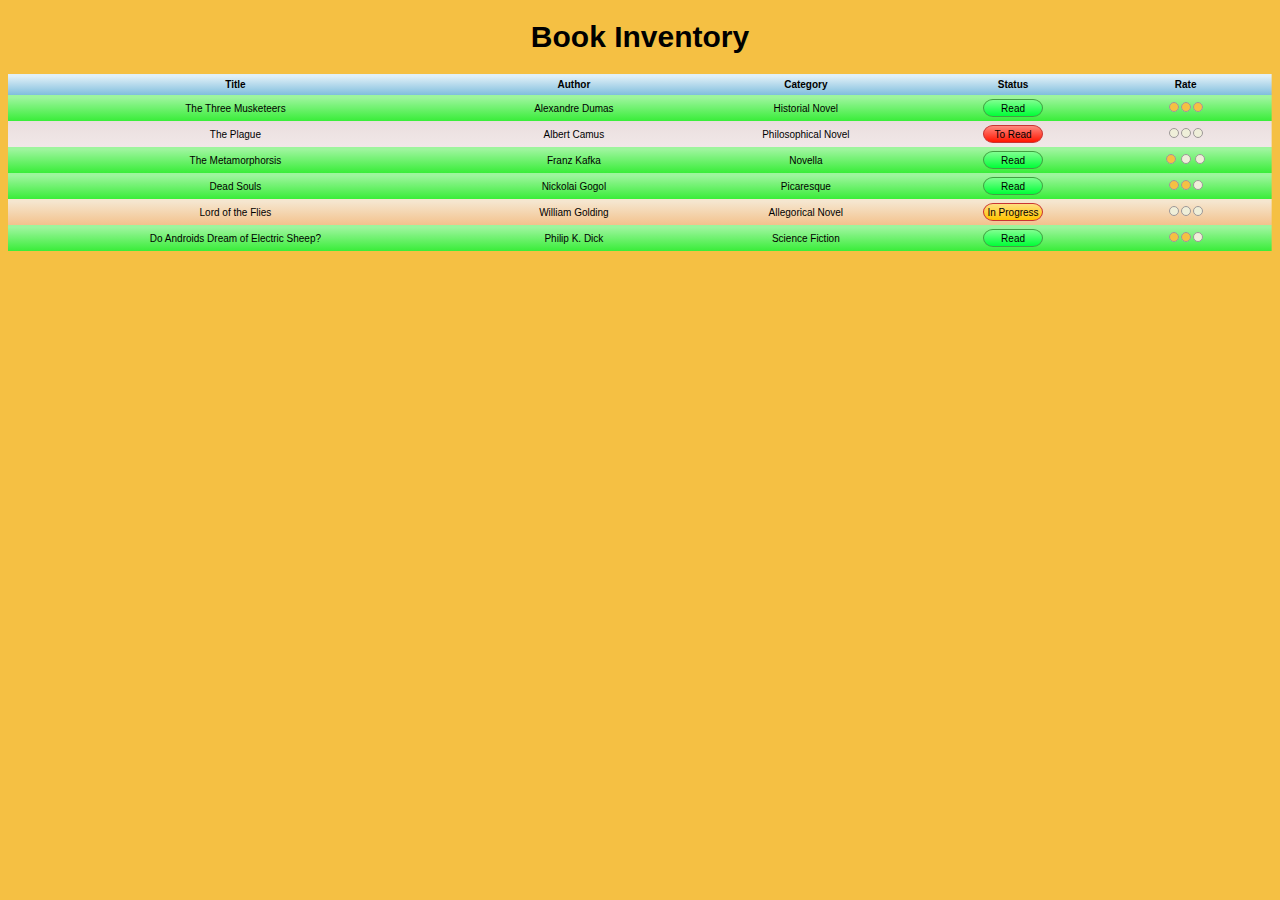
<file: book-inventory/index.html>
<!DOCTYPE html>
<html lang="en">

<head>
    <meta charset="UTF-8">
    <meta name="viewport" content="width=device-width, initial-scale=1.0">
    <link rel="stylesheet" href="book-inventory.css">
    <title>Book Inventory</title>
</head>

<body>

    <h1>Book Inventory</h1>
    <table>
        <thead>
            <tr>
                <th>Title</th>
                <th>Author</th>
                <th>Category</th>
                <th>Status</th>
                <th>Rate</th>
            </tr>
        </thead>
        <tbody>
            <tr class="read">
                <td>The Three Musketeers</td>
                <td>Alexandre Dumas</td>
                <td>Historial Novel</td>
                <td><span class="status">Read</span></td>
                <td><span class="rate three"><span></span><span></span><span></span></span></td>
            </tr>
            <tr class="to-read">
                <td>The Plague</td>
                <td>Albert Camus</td>
                <td>Philosophical Novel</td>
                <td><span class="status">To Read</span></td>
                <td><span class="rate"><span></span><span></span><span></span></span></td>
            </tr>
            <tr class="read">
                <td>The Metamorphorsis</td>
                <td>Franz Kafka</td>
                <td>Novella</td>
                <td><span class="status">Read</span></td>
                <td><span class="rate one">
                        <span></span>
                        <span></span>
                        <span></span>
                    </span>
                </td>
            </tr>
            <tr class="read">
                <td>Dead Souls</td>
                <td>Nickolai Gogol</td>
                <td>Picaresque</td>
                <td><span class="status">Read</span></td>
                <td><span class="rate two"><span></span><span></span><span></span></span></td>
            </tr>
            <tr class="in-progress">
                <td>Lord of the Flies</td>
                <td>William Golding</td>
                <td>Allegorical Novel</td>
                <td><span class="status">In Progress</span></td>
                <td><span class="rate"><span></span><span></span><span></span></span></td>
            </tr>
            <tr class="read">
                <td>Do Androids Dream of Electric Sheep?</td>
                <td>Philip K. Dick</td>
                <td>Science Fiction</td>
                <td><span class="status">Read</span></td>
                <td><span class="rate two"><span></span><span></span><span></span></span></td>
            </tr>
        </tbody>
    </table>
</body>

</html>
</file>
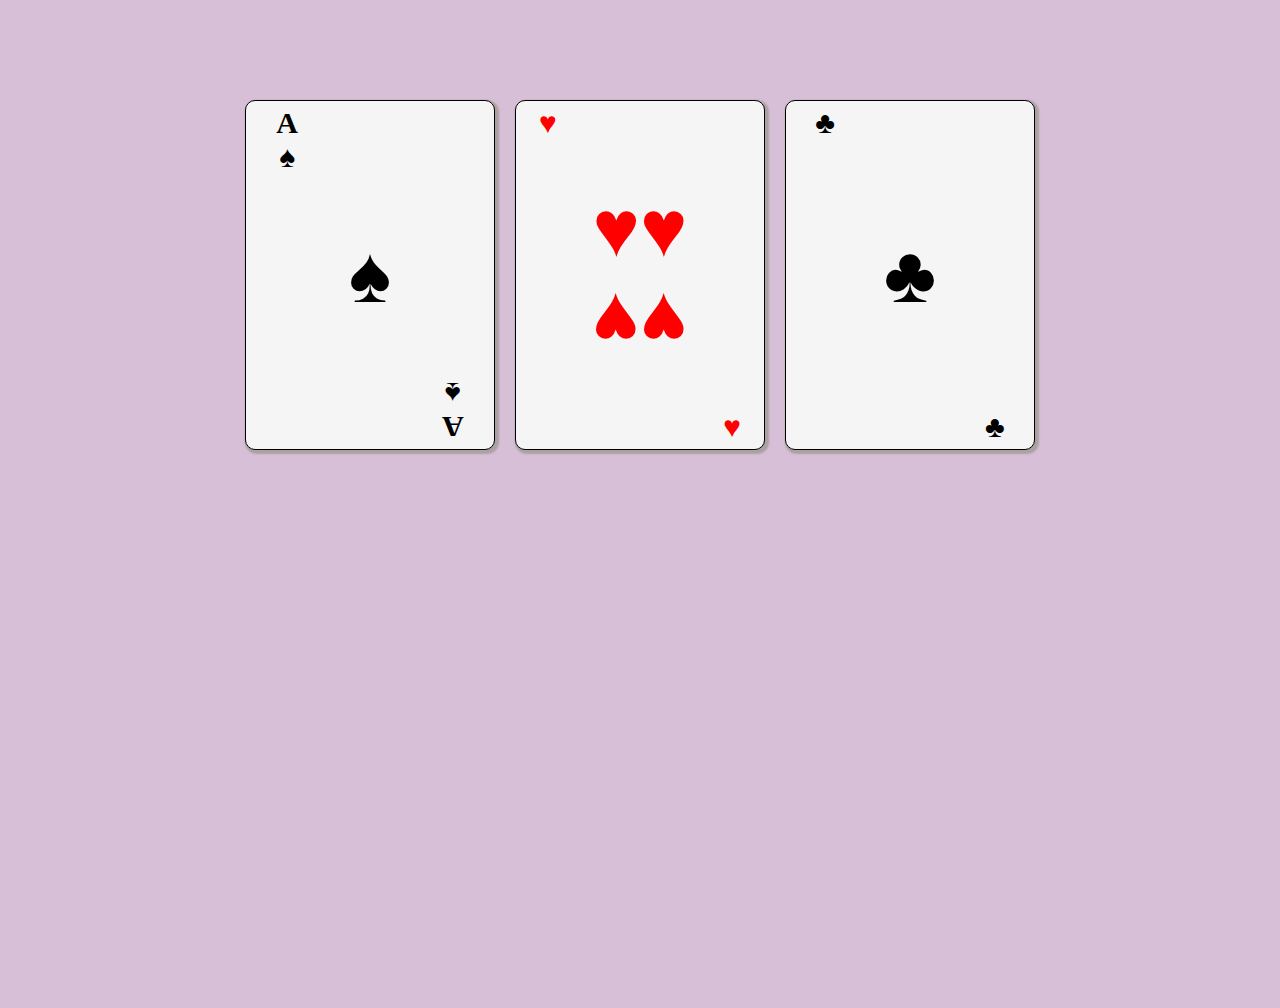
<file: cards/index.html>
<!DOCTYPE html>
<html lang="en">

<head>
    <meta charset="UTF-8">
    <meta name="viewport" content="width=device-width, initial-scale=1.0">
    <link rel="stylesheet" href="card.css">
    <title>Playing Cards</title>
</head>

<body>
    <main id="playing-cards">
        <div class="card">
            <div class="left">
                <div>A</div>
                <div>♠</div>
            </div>
            <div class="middle">♠</div>
            <div class="right">
                <div class="flipped">
                    <div>A</div>
                    <div>♠</div>
                </div>
            </div>
        </div>
        <div class="card red">
            <div class="left">♥</div>
            <div class="middle">
                <div class="middle-section">
                    <div>♥</div>
                    <div>♥</div>
                </div>
                <div class="middle-section">
                    <div class="flipped">♥</div>
                    <div class="flipped">♥</div>
                </div>
            </div>
            <div class="right">♥</div>
        </div>
        <div class="card">
            <div class="left">♣</div>
            <div class="middle">♣</div>
            <div class="right">♣</div>
        </div>
    </main>
</body>

</html>
</file>
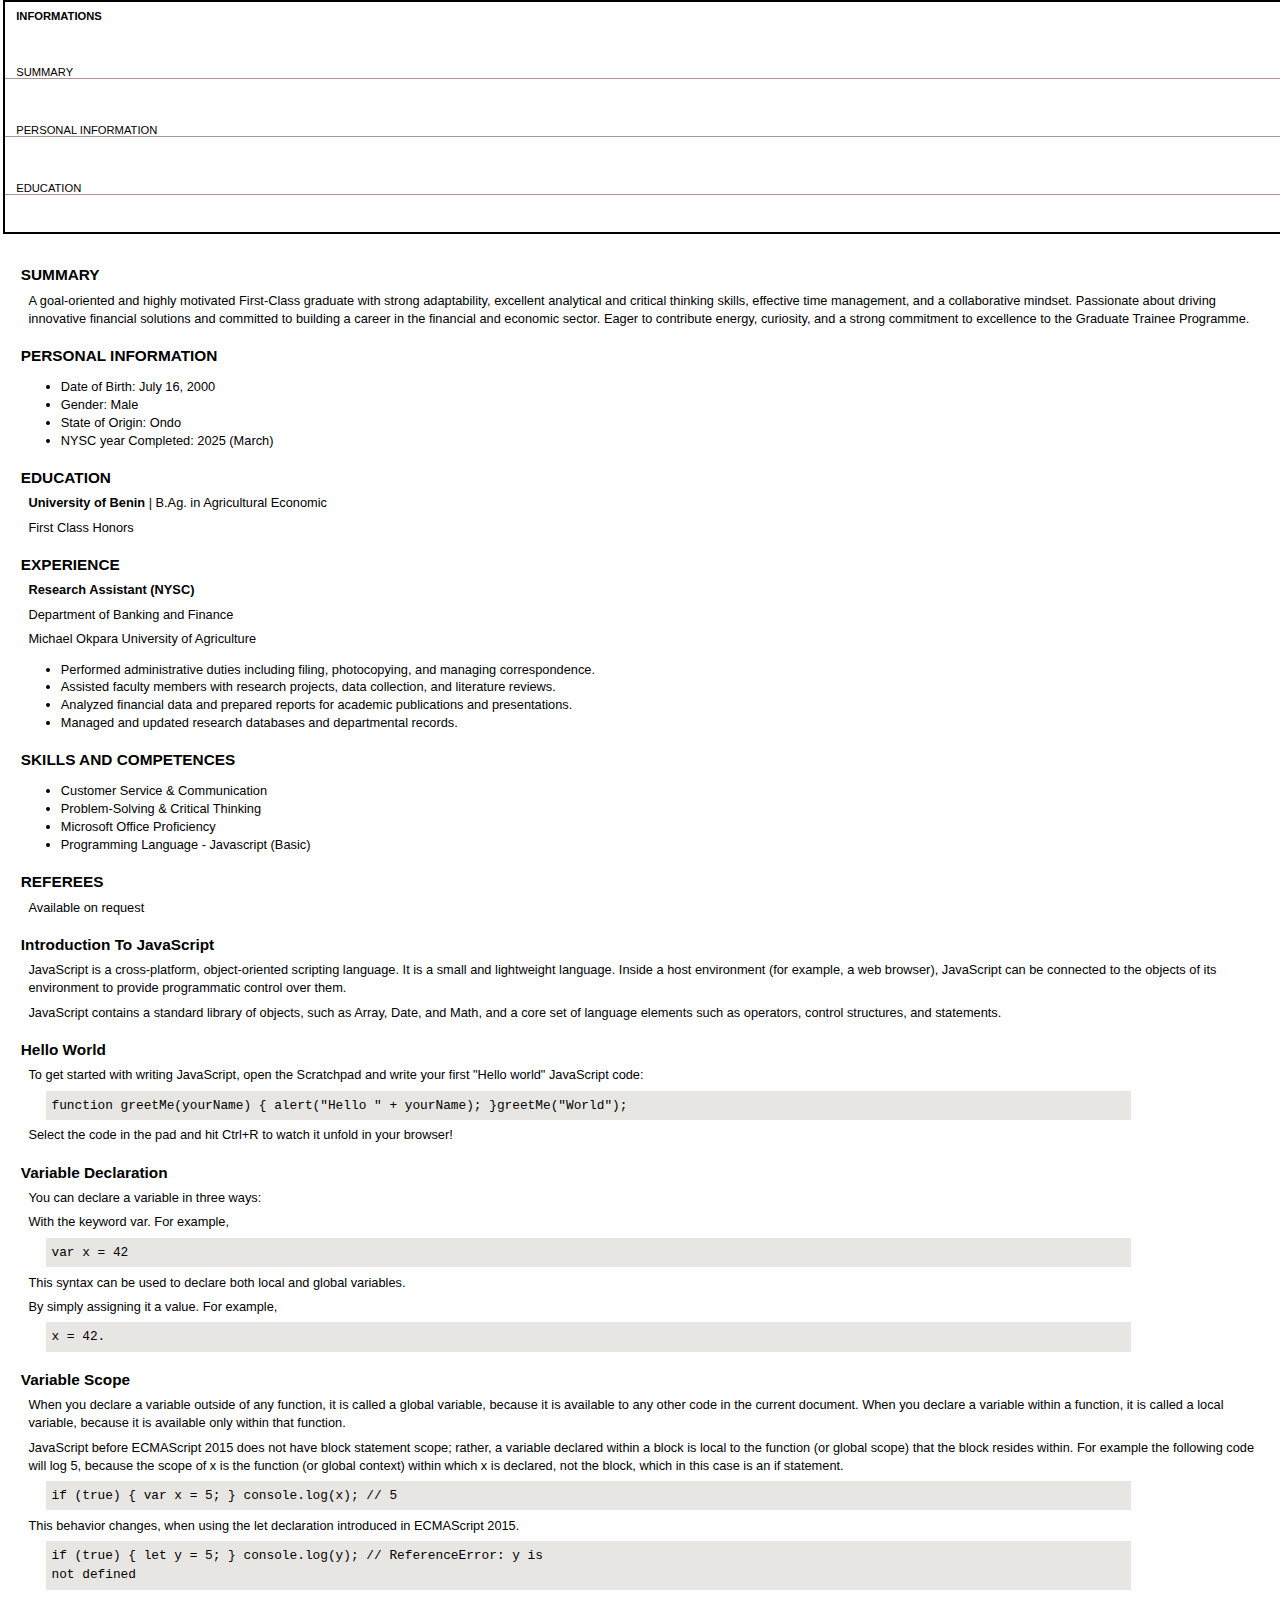
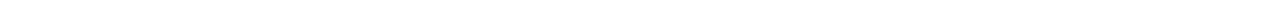
<file: Documentation-page/index.html>
<!DOCTYPE html>
<html lang="en">

<head>
    <meta charset="UTF-8">
    <meta name="viewport" content="width=device-width, initial-scale=1.0">
    <link rel="stylesheet" href="documentation.css">
    <title>Technical Documentation Page</title>
</head>

<body>
    <header id="head-nav">
        <nav>
            <h1>INFORMATIONS</h1>
            <ul>
                <li><a href="#SUMMARY">SUMMARY</a></li>
                <li><a href="#PERSONAL_INFORMATION">PERSONAL INFORMATION</a></li>
                <li><a href="#EDUCATION">EDUCATION</a></li>
                <li><a href="#EXPERIENCE">EXPERIENCE</a></li>
                <li><a href="#SKILLS_AND_COMPETENCES">SKILLS AND COMPETENCES</a></li>
                <li><a href="#REFEREES">REFEREES</a></li>
                <li><a href="#Introduction_to_JavaScript">Introduction to JavaScript</a></li>
                <li><a href="#Hello_World">Hello World</a></li>
                <li><a href="#Variable_Declaration">Variable Declaration</a></li>
                <li><a href="#Variable_Scope">Variable Scope</a></li>
            </ul>
        </nav>
    </header>
    <main id="main-doc">
        <section id="SUMMARY" class="main-section">
            <header>SUMMARY</header>
            <p class="shift">A goal-oriented and highly motivated First-Class graduate with strong adaptability,
                excellent analytical
                and critical thinking skills, effective time management, and a collaborative mindset. Passionate about
                driving innovative financial solutions and committed to building a career in the financial and economic
                sector. Eager to contribute energy, curiosity, and a strong commitment to excellence to the Graduate
                Trainee Programme.</p>
        </section>
        <section id="PERSONAL_INFORMATION" class="main-section">
            <header>PERSONAL INFORMATION</header>
            <ul>
                <li>Date of Birth: July 16, 2000</li>
                <li>Gender: Male</li>
                <li>State of Origin: Ondo</li>
                <li>NYSC year Completed: 2025 (March)</li>
            </ul>
        </section>
        <section id="EDUCATION" class="main-section">
            <header>EDUCATION</header>
            <p class="sift"><span class="bold">University of Benin</span> | <span>B.Ag. in Agricultural Economic</span>
            </p>
            <p class="shift">First Class Honors</p>
        </section>
        <section id="EXPERIENCE" class="main-section">
            <header>EXPERIENCE</header>
            <p><span class="bold">Research Assistant (NYSC)</span></p>
            <p>Department of Banking and Finance</p>
            <p>Michael Okpara University of Agriculture</p>
            <ul>
                <li>Performed administrative duties including filing, photocopying, and managing correspondence.</li>
                <li>Assisted faculty members with research projects, data collection, and literature reviews.</li>
                <li>Analyzed financial data and prepared reports for academic publications and presentations.</li>
                <li>Managed and updated research databases and departmental records.</li>
            </ul>
        </section>
        <section id="SKILLS_AND_COMPETENCES" class="main-section">
            <header>SKILLS AND COMPETENCES</header>
            <ul>
                <li>Customer Service & Communication</li>
                <li>Problem-Solving & Critical Thinking</li>
                <li>Microsoft Office Proficiency </li>
                <li>Programming Language - Javascript (Basic)</li>
            </ul>
        </section>
        <section id="REFEREES" class="main-section">
            <header>REFEREES</header>
            <p>Available on request</p>
        </section>
        <section id="Introduction_to_JavaScript" class="main-section">
            <header>Introduction to JavaScript</header>
            <p>JavaScript is a cross-platform, object-oriented scripting language. It is a small and lightweight
                language. Inside a host environment (for example, a web browser), JavaScript can be connected to the
                objects of its environment to provide programmatic control over them.</p>
            <p>JavaScript contains a standard library of objects, such as Array, Date, and Math, and a core set of
                language elements such as operators, control structures, and statements.</p>
        </section>
        <section id="Hello_World" class="main-section">
            <header>Hello world</header>
            <p>To get started with writing JavaScript, open the Scratchpad and write your first "Hello world" JavaScript
                code:</p>
            <code>function greetMe(yourName) { alert("Hello " + yourName); }greetMe("World");
                </code>
            <p>Select the code in the pad and hit Ctrl+R to watch it unfold in your browser!</p>
        </section>
        <section id="Variable_Declaration" class="main-section">
            <header>Variable Declaration</header>
            <p>You can declare a variable in three ways:</p>
            <p>With the keyword var. For example,</p>
            <code>var x = 42</code>
            <p>This syntax can be used to declare both local and global variables.</p>
            <p>By simply assigning it a value. For example,</p>
            <code>x = 42.</code>
        </section>
        <section id="Variable_Scope" class="main-section">
            <header>Variable Scope</header>
            <p>When you declare a variable outside of any function, it is called a global variable, because it is
                available to any other code in the current document. When you declare a variable within a function, it
                is called a local variable, because it is available only within that function.</p>
            <p>JavaScript before ECMAScript 2015 does not have block statement scope; rather, a variable declared within
                a block is local to the function (or global scope) that the block resides within. For example the
                following code will log 5, because the scope of x is the function (or global context) within which x is
                declared, not the block, which in this case is an if statement.</p>
            <code>if (true) { var x = 5; } console.log(x); // 5</code>
            <p>This behavior changes, when using the let declaration introduced in ECMAScript 2015.</p>
            <code>if (true) { let y = 5; } console.log(y); // ReferenceError: y is
not defined</code>
        </section>
    </main>
    </main>
</body>

</html>
</file>
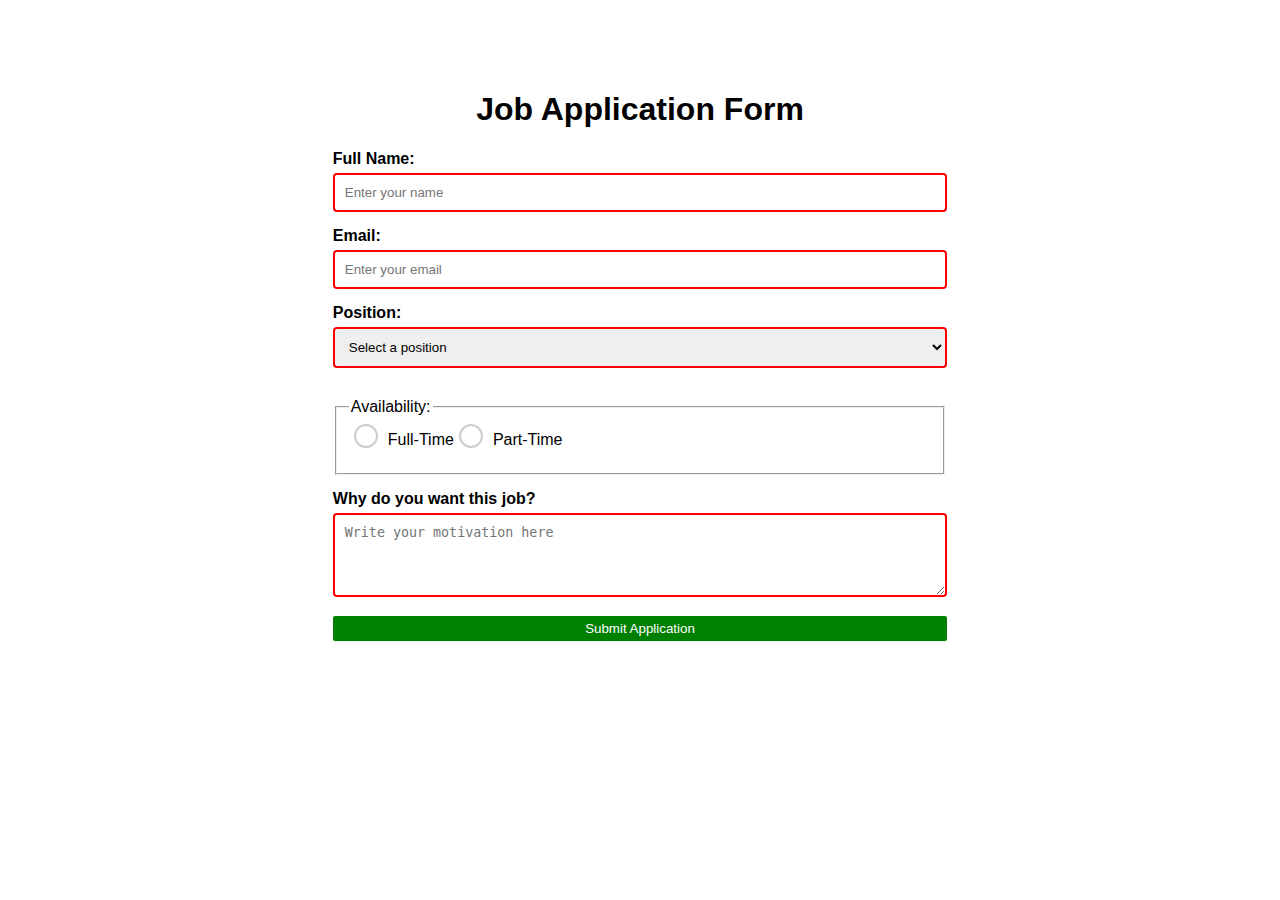
<file: job_application-form/index.html>
<!DOCTYPE html>
<html lang="en">

<head>
    <meta charset="UTF-8">
    <meta name="viewport" content="width=device-width, initial-scale=1.0">
    <link rel="stylesheet" href="job-application-form.css">
    <title>Document</title>
</head>

<body>
    <div class="container">
        <h1>Job Application Form</h1>
        <form action="#" class="form">
            <label for="name">Full Name:</label>
            <input type="text" id="name" placeholder="Enter your name" required>
            <label for="name">Email:</label>
            <input type="email" id="email" placeholder="Enter your email" required>
            <label for="position">Position:</label>
            <select name="position" id="position" required>
                <option value>Select a position</option>
                <option value="Executive">Executive</option>
                <option value="Manager">Manager</option>
            </select>
            <fieldset class="radio-group">
                <legend>Availability:</legend>
                <input type="radio" name="availability" id="full-time">
                <label for="full-time">Full-Time</label>
                <input type="radio" name="availability" id="part-time">
                <label for="part-time">Part-Time</label>
            </fieldset>
            <label for="message">Why do you want this job?</label>
            <textarea name="reason" id="message" placeholder="Write your motivation here" rows="4" required></textarea>
            <button type="submit">Submit Application</button>
        </form>
    </div>
</body>

</html>
</file>
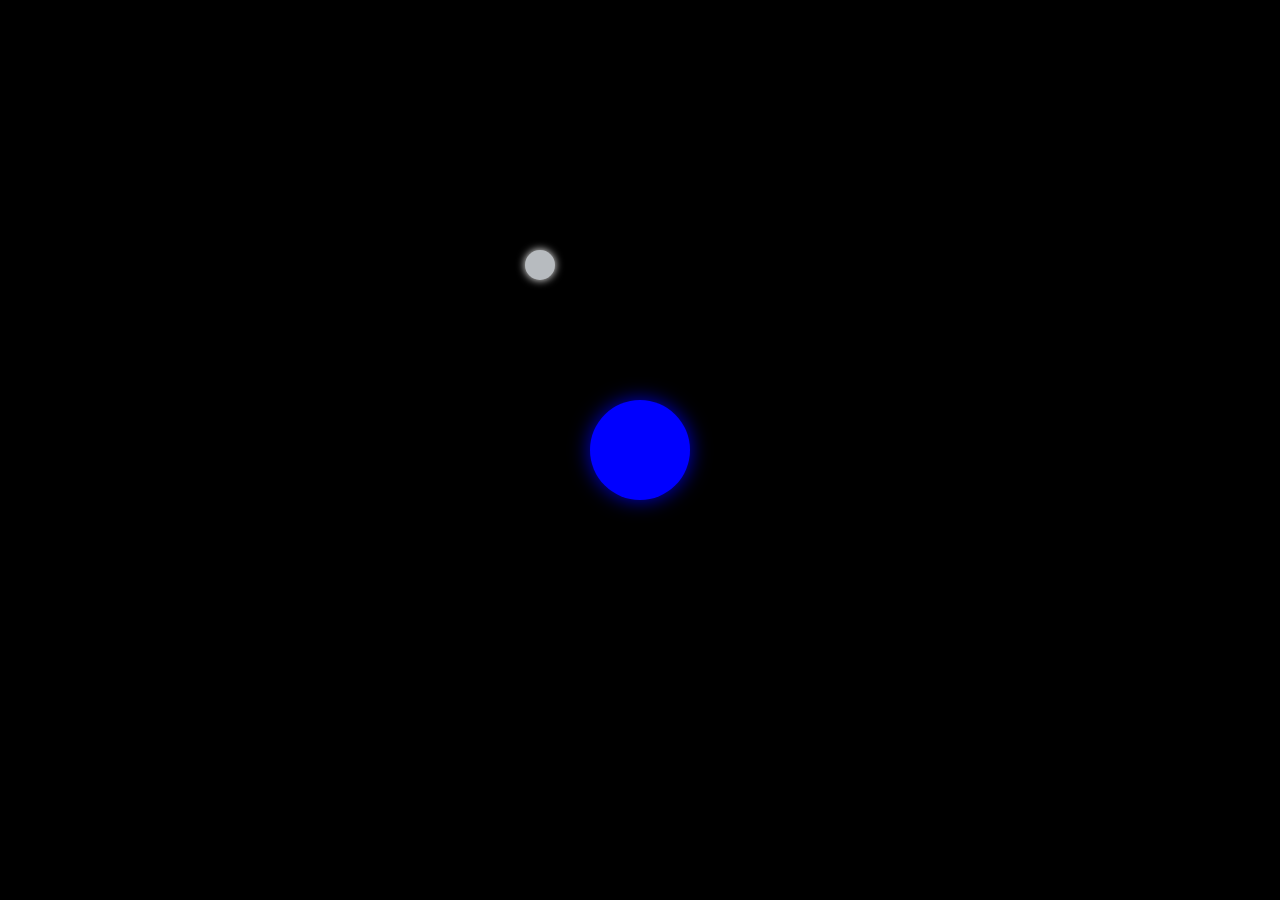
<file: moon-orbit/index.html>
<!DOCTYPE html>
<html lang="en">

<head>
    <meta charset="UTF-8">
    <meta name="viewport" content="width=device-width, initial-scale=1.0">
    <link rel="stylesheet" href="orbit.css">
    <title>Animation</title>
</head>

<body>
    <div class="space">
        <div class="earth"></div>
        <div class="orbit">
            <div class="moon"></div>
        </div>
    </div>
</body>

</html>
</file>
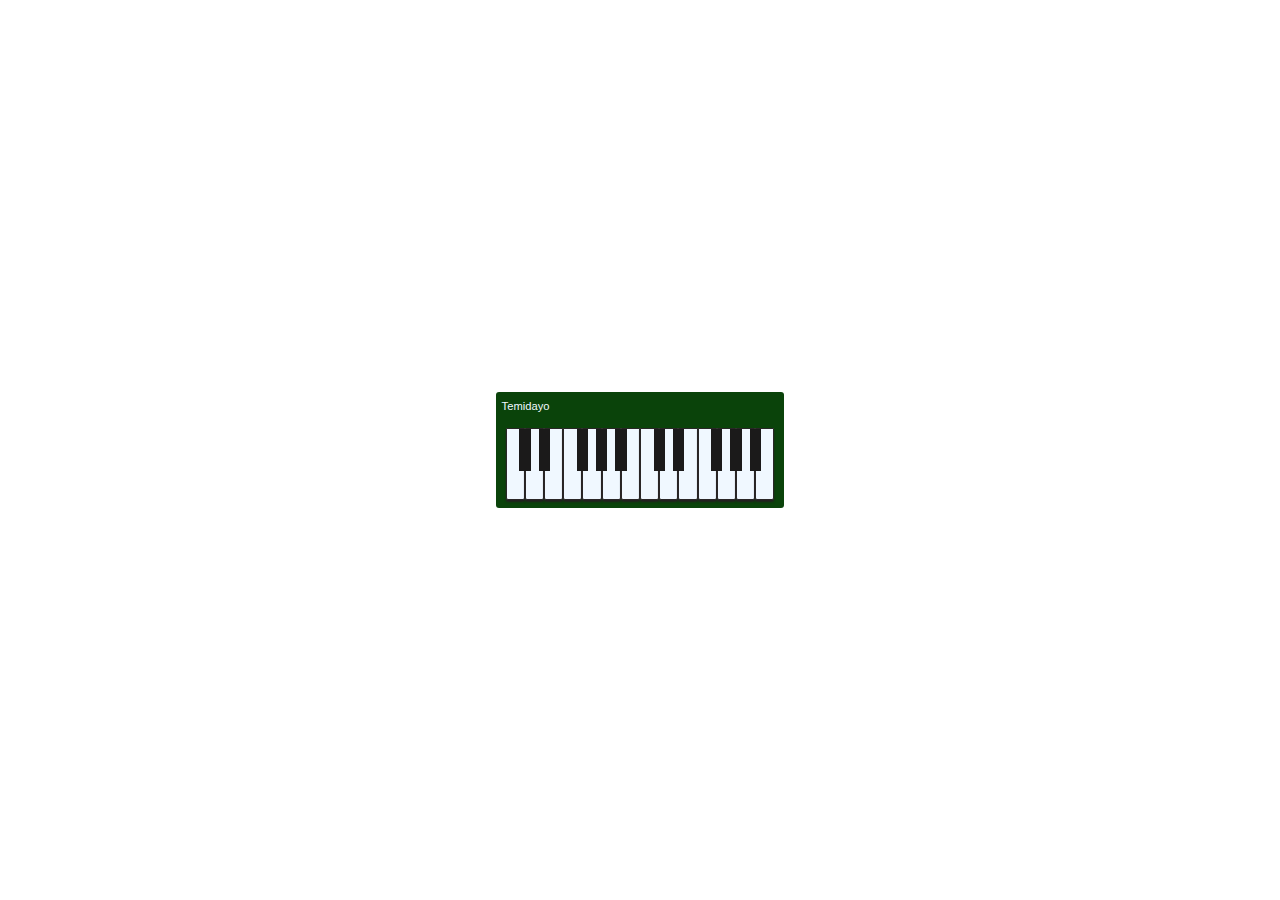
<file: piano/index.html>
<!DOCTYPE html>
<html lang="en">

<head>
    <meta charset="UTF-8">
    <meta name="viewport" content="width=device-width, initial-scale=1.0">
    <link rel="stylesheet" href="piano.css">
    <title>Designing a Piano</title>
</head>

<body>
    <div id="piano"><span id="product">Temidayo</span>
        <div class="keys">
            <div class="key"></div>
            <div class="key black--key">
                <div></div>
            </div>
            <div class="key black--key">
                <div></div>
            </div>
            <div class="key"></div>
            <div class="key black--key">
                <div></div>
            </div>
            <div class="key black--key">
                <div></div>
            </div>
            <div class="key black--key">
                <div></div>
            </div>
            <div class="key"></div>
            <div class="key black--key">
                <div></div>
            </div>
            <div class="key black--key">
                <div></div>
            </div>
            <div class="key"></div>
            <div class="key black--key">
                <div></div>
            </div>
            <div class="key black--key">
                <div></div>
            </div>
            <div class="key black--key">
                <div></div>
            </div>
        </div>
    </div>
</body>

</html>
</file>
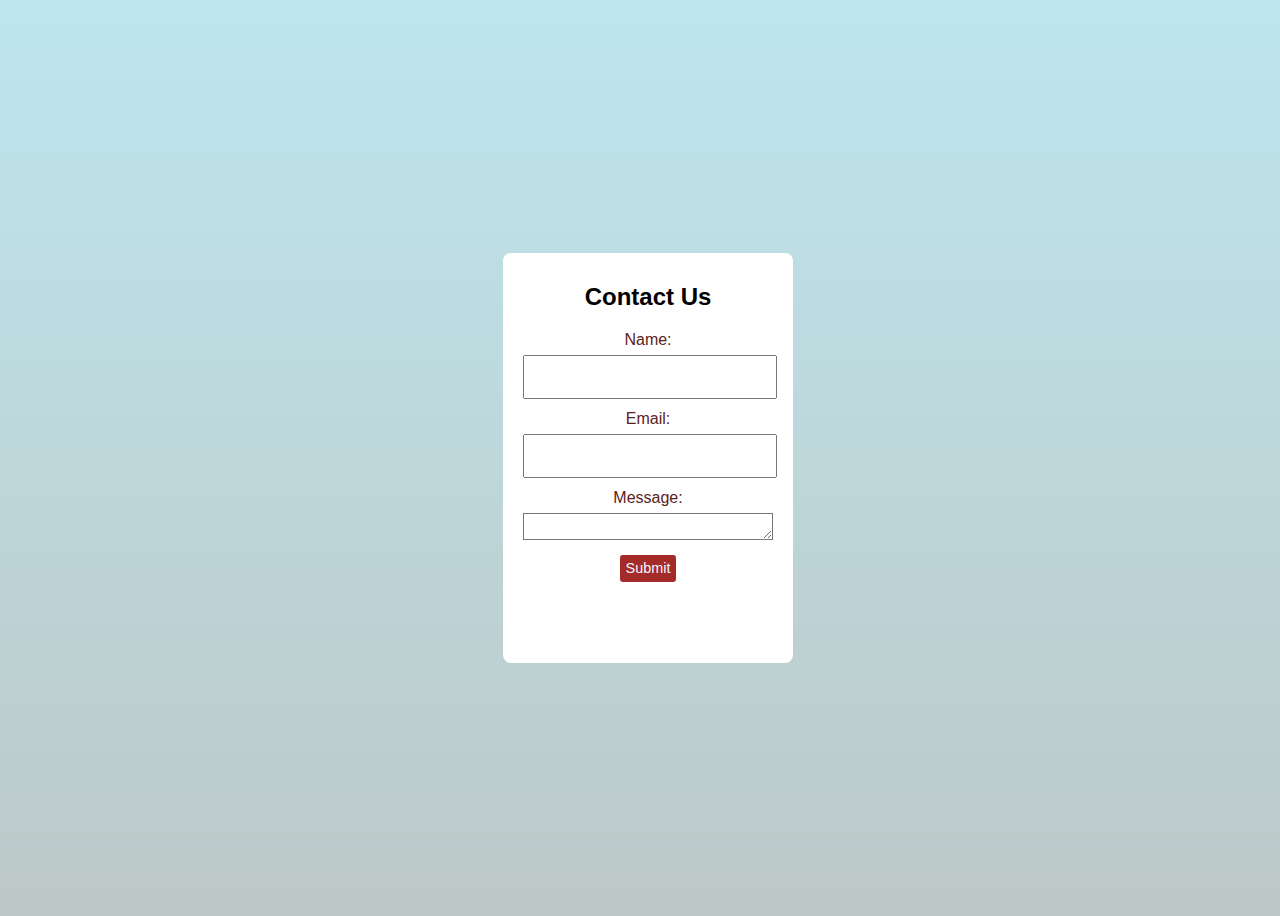
<file: reachout-note/index.html>
<!DOCTYPE html>
<html lang="en">

<head>
    <meta charset="UTF-8">
    <meta name="viewport" content="width=device-width, initial-scale=1.0">
    <link rel="stylesheet" href="contact-form.css">
    <title>Contact Form</title>
</head>

<body>
    <div class="form-container">
        <form action="">
            <h2>Contact Us</h2>
            <label for="name">Name:</label>
            <input type="text" id="name" name="name" required>
            <label for="email">Email:</label>
            <input type="email" id="email" name="email" required>
            <label for="message">Message:</label>
            <textarea name="message" id="message" required class="message"></textarea>
            <button type="submit">Submit</button>
        </form>
    </div>

</body>

</html>
</file>
<file: book-inventory/book-inventory.css>
* {
    box-sizing: border-box;
}

html {
    font-family: Arial, Helvetica, sans-serif;
    font-size: 10px;
}

body {
    background-color: aqua;
    font-size: 1rem;
    background-color: #f5c043;
}

table {
    width: 100%;
    border-collapse: collapse;
}

thead {
    background: linear-gradient(rgb(225, 240, 248) 10%, rgb(128, 190, 221) 100%);
}


h1 {
    font-size: 3rem;
    text-align: center;
}

th {
    padding: 0.5rem;
}

td {
    text-align: center;
    padding: 0.4rem;
}

tr[class="read"] {
    background-image: linear-gradient(rgb(157, 245, 157) 10%, rgb(57, 237, 57) 100%);
}

tr[class="to-read"] {
    background-image: linear-gradient(rgb(234, 222, 222), rgb(241, 232, 232));
}

tr[class="in-progress"] {
    background-image: linear-gradient(rgb(245, 230, 207) 10%, #f3c28d 100%);
}

span {
    display: inline-block;
}

span[class="status"] {
    border-radius: 20%/60%;
}

span[class="status"],
span[class^="rate"] {
    height: 1.8rem;
    width: 6em;
    padding: 0.3rem;
}

tr[class="to-read"] span[class="status"] {
    border: 0.1em solid rgb(201, 52, 52);
    background-image: linear-gradient(hsl(5, 100%, 75%), hsl(5, 100%, 50%));
}

tr[class="read"] span[class="status"] {
    border: 0.1em solid rgb(66, 160, 67);
    background-image: linear-gradient(hsl(128, 100%, 75%), hsl(133, 100%, 50%));
}

tr[class="in-progress"] span[class="status"] {
    border: 0.1em solid rgb(201, 52, 52);
    background-image: linear-gradient(hsl(45, 100%, 75%), hsl(46, 100%, 50%));
}

span[class^="rate"] span {
    height: 1rem;
    width: 1rem;
    border: 1px solid rgb(157, 152, 152);
    border-radius: 50%;
    margin: 0 0.1rem;
    background-color: rgb(239, 239, 217);
}

span[class~="one"] :first-child {
    background-image: linear-gradient(#f5c043);
}

span[class~="two"] :nth-child(1),
span[class~="two"] :nth-child(2) {
    background-image: linear-gradient(#f5c043);
}

span[class~="three"] span {
    background-image: linear-gradient(#f5c043);
}
</file>
<file: cards/card.css>
body {
    height: 100vh;
    background-color: thistle;
}

#playing-cards {
    display: flex;
    gap: 20px;
    justify-content: center;
    margin-top: 100px;
}

.card {
    height: 350px;
    border: 1px solid black;
    min-width: 250px;
    max-width: 250px;
    font-size: 30px;
    font-weight: bold;
    padding: 5px;
    display: flex;
    justify-content: space-around;
    box-sizing: border-box;
    text-align: center;
    border-radius: 10px;
    box-shadow: 2px 2px 2px 2px rgb(170, 161, 161);
    background-color: whitesmoke;
}

.left {
    align-self: flex-start;
}

.middle {
    display: flex;
    flex-direction: column;
    align-self: center;
    font-size: 80px;
}

.middle-section {
    display: flex;
    justify-content: center;
}

.right {
    align-self: flex-end;
}

.flipped {
    transform: rotate(180deg);
}

.red {
    color: red;
}
</file>
<file: Documentation-page/documentation.css>
html {
    font-family: Arial, Helvetica, sans-serif;
}

#main-doc {
    margin: 0.5em;
    padding: 0.5em;
    line-height: 1.4em;
    font-size: 0.8rem;
    margin-left: 8rem;
    position: absolute;
}

.main-section {
    margin: 0 0 1.5em 0;
}

.main-section>header {
    font-size: 1.2em;
    font-weight: bold;
    text-transform: capitalize;
    margin-bottom: 0.5em;
}

.bold {
    font-weight: bold;
}

p {
    margin: 0 0 0.5em 0.6em;
}

code {
    background-color: hsl(36, 8%, 90%);
    display: block;
    line-height: 1.5em;
    padding: 0.4em;
    margin: 0.5em 0.1em 0.5em 2em;
    white-space: pre-line;
    text-align: left;
    word-wrap: normal;
    word-break: normal;
}

nav ul {
    list-style-type: none;
    padding: 0;
    height: 88%;
}

nav li {
    border-bottom: 1px solid rgb(172, 149, 149);
    margin: 4em 0;
    position: relative;
    width: 100%;
}

nav li a {
    text-decoration: none;
    color: black;
    cursor: pointer;
    display: block;
    padding-left: 1em;
}

#head-nav {
    position: fixed;
    font-size: 0.7em;
    border-right: solid;
    border-color: hsl(0, 4%, 58%);
    left: 0;
    width: 8rem;
    height: 100%;
    overflow-y: auto;
    overflow-x: hidden;
    min-width: 7.5em;
}

header h1 {
    font-size: 1em;
    margin-left: 1em;
}

@media (min-width: 860px) {
    #main-doc {
        margin-left: 0.5em;
        position: relative;
        margin-top: 260px;
    }

    #head-nav {
        position: absolute;
        width: 100%;
        max-height: 230px;
        z-index: 1;
        top: 0;
        margin: 0 3px;
        border: 2px solid black;
    }

    code {
        margin-right: 10em;
    }
}
</file>
<file: job_application-form/job-application-form.css>
body {
    background-color: white;
    font-family: Arial, Helvetica, sans-serif;
    max-width: 80vw;
    margin: 50px auto;
}

.container {
    max-width: 60%;
    padding: 20px;
    margin: 0 auto;
}

h1 {
    text-align: center;
}

label {
    display: block;
    margin-bottom: 5px;
    font-weight: bold;
}

input,
select,
textarea {
    width: 100%;
    border-radius: 4px;
    margin-bottom: 15px;
    padding: 10px;
    box-sizing: border-box;
    border: 2px solid red;
}

.radio-group {
    display: flex;
    align-items: center;
    margin-top: 15px;
    margin-bottom: 15px;
}

.radio-group input[type="radio"] {
    appearance: none;
    margin-right: 10px;
    width: 20px;
    height: 20px;
    border: 2px solid #ccc;
    border-radius: 50%;
    outline: none;
}

.radio-group label {
    font-weight: normal;
    cursor: pointer;
}

button {
    width: 100%;
    background-color: green;
    color: white;
    border-radius: 2px;
    border: none;
    padding: 5px;
    cursor: pointer;
}

input:focus,
textarea:focus {
    border: 2px solid blue;
    outline: none;
}

input:valid,
textarea:valid,
select:valid {
    border-color: green;
}

input:invalid,
textarea:invalid,
select:invalid {
    border-color: red;
}

button:hover {
    background-color: black;
}

.radio-group input[type="radio"]:checked {
    border-color: green;
    background-color: green;
    box-shadow: inset 0 0 0 4px white;
}

input[type="radio"]:checked+label {
    color: green;
}

input:first-of-type {
    border-top-left-radius: 4px;
}
</file>
<file: moon-orbit/orbit.css>
* {
    margin: 0;
    padding: 0;
    box-sizing: border-box;
}

body {
    height: 100vh;
    display: flex;
    justify-content: center;
    align-items: center;
    background-color: rgb(0, 0, 0);
}

.space {
    width: 200px;
    height: 200px;
    position: relative;
}

.earth {
    width: 100px;
    height: 100px;
    border-radius: 50%;
    background-color: blue;
    box-shadow: 0 0 20px rgba(0, 0, 255, 0.8);
    position: absolute;
    top: 50%;
    left: 50%;
    transform: translate(-50%, -50%);
}

.orbit {
    width: 200px;
    height: 200px;
    position: absolute;
    transform: translate(-50%, -50%);
    animation: orbit 5s linear infinite;
}

.moon {
    position: absolute;
    width: 30px;
    height: 30px;
    border-radius: 50%;
    background-color: rgb(183, 187, 191);
    box-shadow: 0 0 8px white;
    left: 50%;
    transform: translateX(-50%);
    top: 0;
}

@keyframes orbit {
    0% {
        transform: rotate(0) translate(-50%, -50%);
    }

    100% {
        transform: rotate(360deg) translate(-50%, -50%)
    }
}
</file>
<file: piano/piano.css>
* {
    box-sizing: border-box;
    font-family: Arial, Helvetica, sans-serif;
}

#piano {
    display: flex;
    justify-content: center;
    align-items: flex-end;
    background-color: hsl(120, 75%, 15%);
    height: 7.3rem;
    width: 18rem;
    margin: auto;
    position: absolute;
    right: 0;
    left: 0;
    bottom: 0;
    top: 0;
    padding: 0.5rem;
    border-radius: 3px;
}

#product {
    font-size: 0.7rem;
    position: absolute;
    left: 0.35rem;
    align-self: flex-start;
    color: aliceblue;
}

.keys {
    position: absolute;
    display: flex;
    justify-content: center;
}

div[class~="key"] {
    position: relative;
    width: 1.2rem;
    height: 4.5rem;
    border: 0.016rem solid rgb(42, 39, 39);
    background-color: aliceblue;
    border-radius: 0 0 2px 2px;
    box-shadow: 0 2px 2px rgb(35, 32, 32);
}

div[class~="key"]>div {
    position: absolute;
    height: 2.6rem;
    width: 0.7rem;
    background-color: rgb(27, 26, 26);
    right: 0.78rem;
}
</file>
<file: reachout-note/contact-form.css>
body {
    width: 100%;
    height: 100vh;
    background: linear-gradient(rgb(189, 230, 238), rgb(189, 200, 200));
    font-family: Arial, Helvetica, sans-serif;
    display: flex;
    justify-content: center;
    align-items: center;
}

.form-container {
    max-width: 250px;
    height: 400px;
    max-height: 600px;
    width: 250px;
    margin: auto auto;
    background-color: white;
    padding: 10px 20px 0 20px;
    border-radius: 0.5em;
    text-align: center;
}



label {
    display: block;
    text-align: center;
    margin: 0 0 0.4em 0;
    color: rgb(91, 35, 27);
}

input,
textarea {
    width: 100%;
    height: 2em;
    margin: 0 0 0.8em 0;
    padding: 0 0 1em 0;
    resize: vertical;

}

button {
    color: aliceblue;
    background-color: brown;
    border: none;
    padding: 0.4em;
    border-radius: 0.2em;
    margin-bottom: 10px;
    font-size: 0.9em;
    cursor: pointer;
}

.message {
    box-sizing: border-box;
    max-height: 5em;
    appearance: none;
}

button:hover {
    background-color: rgb(102, 60, 60);
}
</file>
